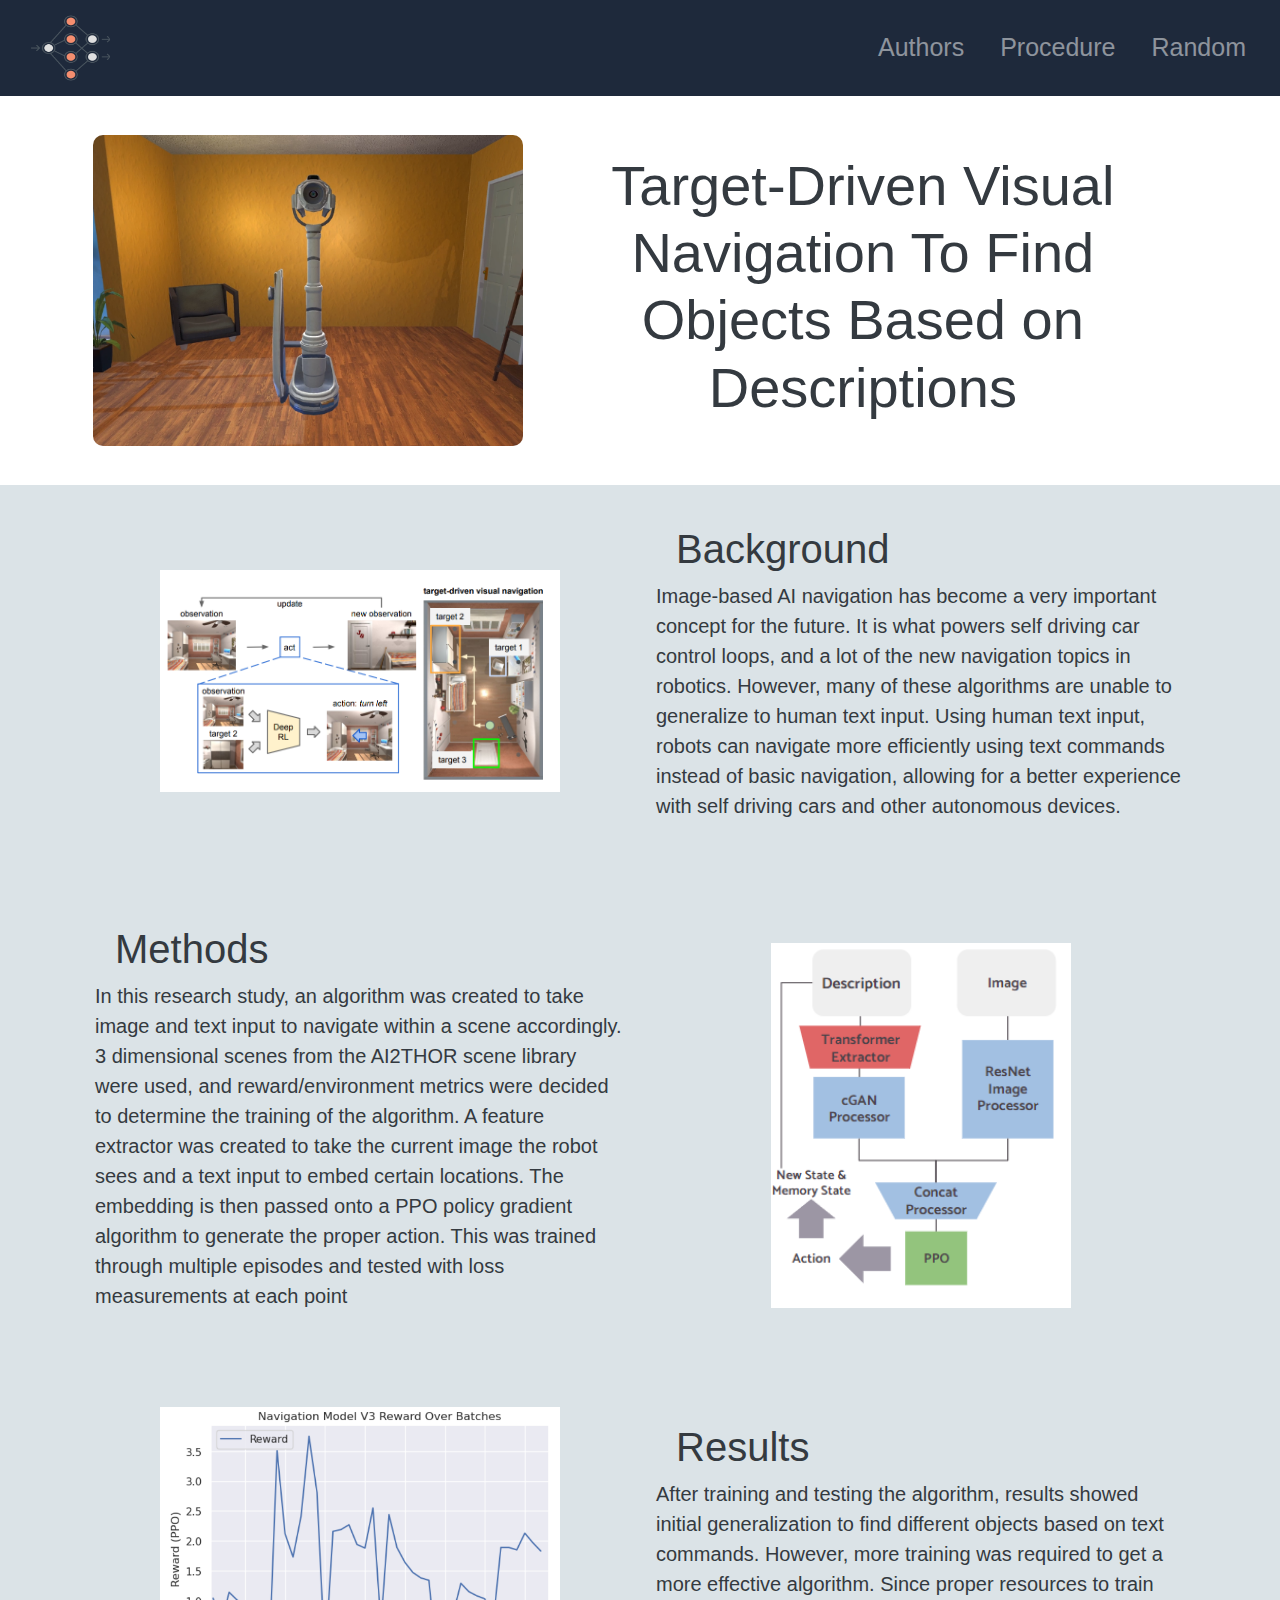
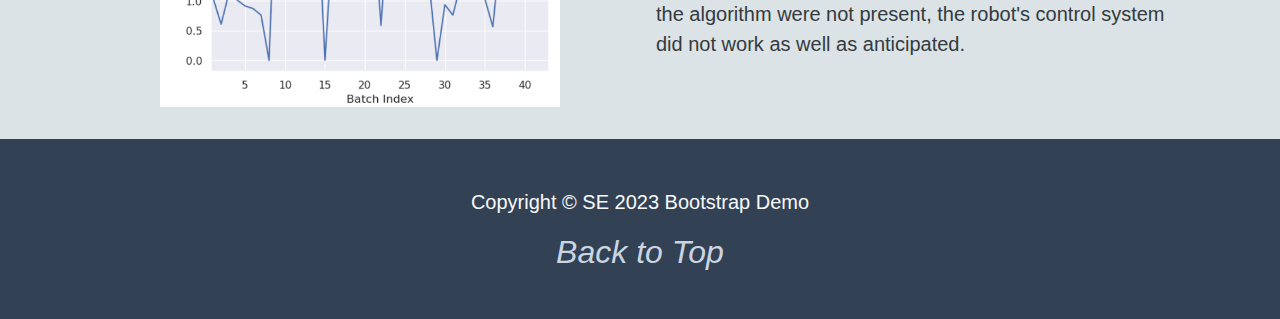
<file: research-site/index.html>
<!DOCTYPE html>
<html>
    <head>
        <meta charset="UTF-8">
        <meta name="viewport">
        <title>Research Site</title>
        <link 
            rel="stylesheet" 
            href="https://cdn.jsdelivr.net/npm/bootstrap@4.4.1/dist/css/bootstrap.min.css" 
            integrity="sha384-Vkoo8x4CGsO3+Hhxv8T/Q5PaXtkKtu6ug5TOeNV6gBiFeWPGFN9MuhOf23Q9Ifjh" 
            crossorigin="anonymous"
        >
        <link 
            rel="stylesheet" 
            href="https://cdn.jsdelivr.net/npm/bootstrap-icons@1.3.0/font/bootstrap-icons.css"
        >
        <link rel="stylesheet" href="stylesSE.css">
        <script src="https://cdn.jsdelivr.net/npm/bootstrap@5.2.3/dist/js/bootstrap.min.js" integrity="sha384-cuYeSxntonz0PPNlHhBs68uyIAVpIIOZZ5JqeqvYYIcEL727kskC66kF92t6Xl2V" crossorigin="anonymous" defer></script>

    </head>
    <body>
        <!--Navbar-->
        <nav class="navbar navbar-expand-lg navbar-dark nb-background-color">
            <div class="container">
                <a href="./index.html" class="navbar-brand logo overflow-hidden logo-container">
                    <img src="images/logo.png" alt="logo" class="d-inline-block w-100 h-100 logo" width="64px" height="64px">
                </a>
            </div>
            <!-- hamburger menu button -->
            <button class="navbar-toggler" type="button" data-toggle="collapse" data-target="#navmenu" onclick="toggle()">
                <span class="navbar-toggler-icon"></span>
              </button>

            <!-- collapsible navbar menu with custom hover underline css -->
            <div class="collapse navbar-collapse" id="navmenu">
                <ul class="navbar-nav mx-auto">
                    <li class="nav-item">
                        <a href="authors.html" class="nav-link hover-underline-animation nb-menu-item">Authors</a>
                    </li>
                    <li class="nav-item">
                        <a href="procedures.html" class="nav-link hover-underline-animation nb-menu-item">Procedure</a>
                    </li>
                    <li class="nav-item">
                        <a href="authors.html" class="nav-link hover-underline-animation nb-menu-item">Random</a>
                    </li>
                </ul>
            </div>
        </nav>

        <!--Landing Section-->
        <section class="showcase text-light p-4 text-center">
            <div class="container">
                <div class="d-flex flex-row w-100 mx-auto">
                    <div class="p-2 d-flex align-items-center">
                        <img class="img-fluid" src="images/main.png" alt="profile pic" width="1200" style="border-radius: 10px;">
                    </div>
                    <div class="p-2 d-flex align-items-center text-center">
                        <h1 class="display-4 text-dark p-4">Target-Driven Visual Navigation To Find Objects Based on Descriptions</h1>
                    </div>
                </div>
            </div>
        </section>

        <!--Background section-->
        <section class="overview text-dark p-8 text-left">
            <div class="container p-4">
                <div class="row">
                    <div class="col-sm-6 p-0 d-flex align-items-center justify-content-center">
                        <img class="img-fluid" src="images/background.png" alt="profile pic" width="400">
                    </div>
                    <div class="col-sm-6 p-3">
                        <h1 class="ov-pad-left">Background</h1>
                        <p class="overview lead overview-font">Image-based AI navigation has become a very important concept for the future. It is what powers self driving car control loops, and a lot of the new navigation topics in robotics. However, many of these algorithms are unable to generalize to human text input. Using human text input, robots can navigate more efficiently using text commands instead of basic navigation, allowing for a better experience with self driving cars and other autonomous devices.</p>
                    </div>
                </div>
            </div>
        </section>

        <!--Methods section-->
        <section class="overview text-dark p-2 text-left">
            <div class="container p-4">
                <div class="row">
                    <div class="col-sm-6 p-3">
                        <h1 class="ov-pad-left">Methods</h1>
                        <p class="overview lead overview-font">In this research study, an algorithm was created to take image and text input to navigate within a scene accordingly. 3 dimensional scenes from the AI2THOR scene library were used, and reward/environment metrics were decided to determine the training of the algorithm. A feature extractor was created to take the current image the robot sees and a text input to embed certain locations. The embedding is then passed onto a PPO policy gradient algorithm to generate the proper action. This was trained through multiple episodes and tested with loss measurements at each point</p>
                    </div>
                    <div class="col-sm-6 p-0 d-flex align-items-center text-center justify-content-center">
                        <img class="img-fluid" src="images/method1.png" alt="profile pic" width="300">
                    </div>
                </div>
            </div>
        </section>

        <!--Results section-->
        <section class="overview text-dark p-2 text-left">
            <div class="container p-4">
                <div class="row">
                    <div class="col-sm-6 p-0 d-flex align-items-center justify-content-center">
                        <img class="img-fluid" src="images/results.png" alt="profile pic" width="400">
                    </div>
                    <div class="col-sm-6 p-3">
                        <h1 class="ov-pad-left">Results</h1>
                        <p class="overview lead overview-font">After training and testing the algorithm, results showed initial generalization to find different objects based on text commands. However, more training was required to get a more effective algorithm. Since proper resources to train the algorithm were not present, the robot's control system did not work as well as anticipated.</p>
                    </div>
                </div>
            </div>
        </section>

        

        <footer class="p-5 footer text-light text-center position-relative">
            <div class="container">
                <p class="lead">Copyright &copy; SE 2023 Bootstrap Demo</p>
                <!--Back to top link-->
                <a href="#" class="position-relative bottom-0 end-0 p-5">
                    <i class="b1 b1-arrow-up-circle h2 icon-white" style="color: #cbd5e1">Back to Top</i>
                </a>
            </div>
        </footer>
    </body>

    <script>
        let open = false

        function toggle() {
            let d = document.getElementById("navmenu").style.display // get display value of element
            document.getElementById("navmenu").style.display = d === "none" ? "block" : "none" // toggle the display to be block if invisible (open), or none otherwise (close)
        }
    </script>
</html>
</file>
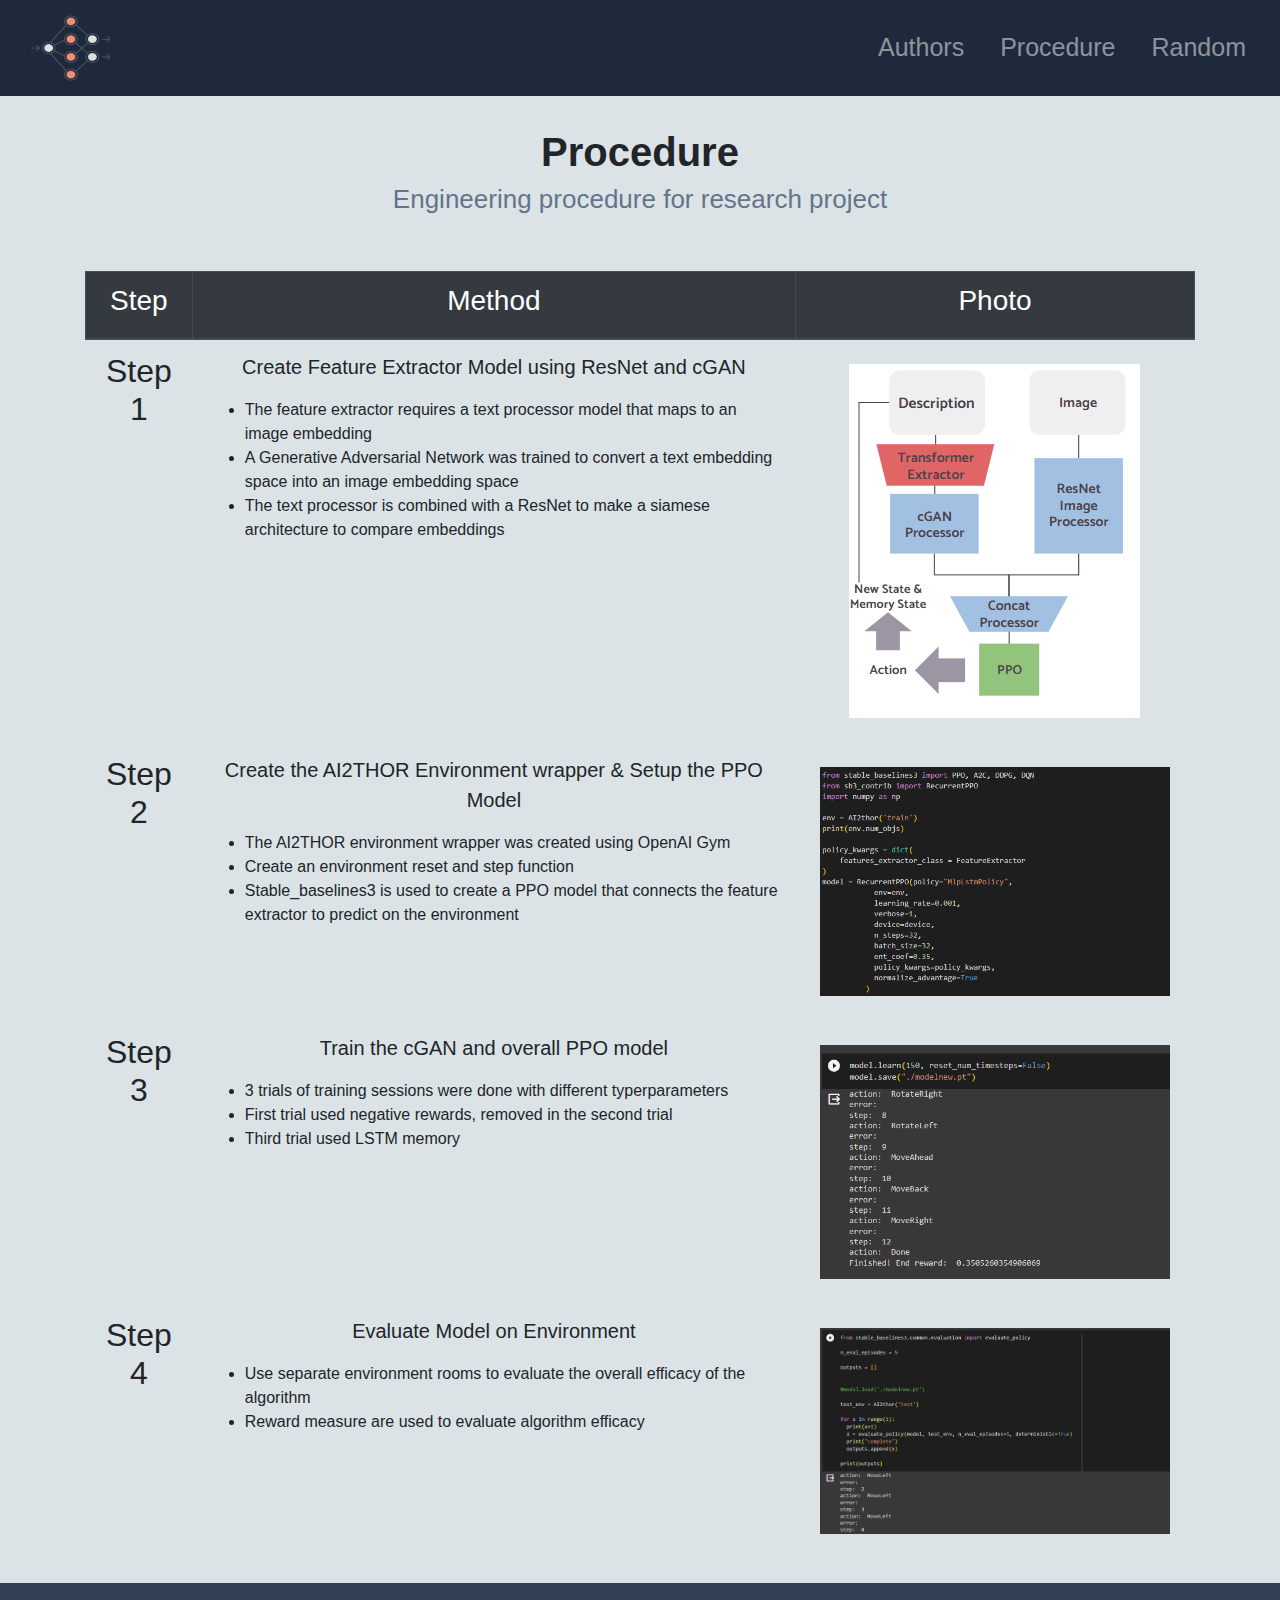
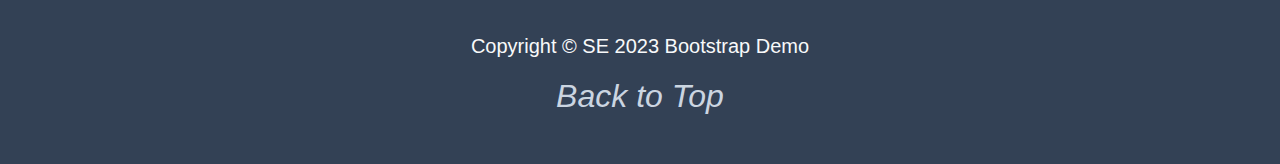
<file: research-site/procedures.html>
<!DOCTYPE html>
<html>
    <head>
        <meta charset="UTF-8">
        <meta name="viewport">
        <title>Research Site</title>
        <link 
            rel="stylesheet" 
            href="https://cdn.jsdelivr.net/npm/bootstrap@4.4.1/dist/css/bootstrap.min.css" 
            integrity="sha384-Vkoo8x4CGsO3+Hhxv8T/Q5PaXtkKtu6ug5TOeNV6gBiFeWPGFN9MuhOf23Q9Ifjh" 
            crossorigin="anonymous"
        >
        <link 
            rel="stylesheet" 
            href="https://cdn.jsdelivr.net/npm/bootstrap-icons@1.3.0/font/bootstrap-icons.css"
        >
        <link rel="stylesheet" href="stylesSE.css">
        <script src="https://cdn.jsdelivr.net/npm/bootstrap@5.2.3/dist/js/bootstrap.min.js" integrity="sha384-cuYeSxntonz0PPNlHhBs68uyIAVpIIOZZ5JqeqvYYIcEL727kskC66kF92t6Xl2V" crossorigin="anonymous" defer></script>

    </head>
    <body>
        <!-- Navbar -->
        <nav class="navbar navbar-expand-lg navbar-dark nb-background-color">
            <div class="container">
                <a href="./index.html" class="navbar-brand logo overflow-hidden logo-container">
                    <img src="images/logo.png" alt="logo" class="d-inline-block w-100 h-100 logo" width="64px" height="64px">
                </a>
            </div>
            <!-- hamburger menu button -->
            <button class="navbar-toggler" type="button" data-toggle="collapse" data-target="#navmenu" onclick="toggle()"> <!-- Button to toggle navbar on small screens, couldn't get bootstrap to work so I wrote my own script to toggle a vertical display on small screens (see below) -->
                <span class="navbar-toggler-icon"></span>
              </button>

            <!-- collapsible navbar menu with custom hover underline css -->
            <div class="collapse navbar-collapse" id="navmenu">
                <ul class="navbar-nav mx-auto">
                    <li class="nav-item">
                        <a href="authors.html" class="nav-link hover-underline-animation nb-menu-item">Authors</a>
                    </li>
                    <li class="nav-item">
                        <a href="procedures.html" class="nav-link hover-underline-animation nb-menu-item">Procedure</a>
                    </li>
                    <li class="nav-item">
                        <a href="authors.html" class="nav-link hover-underline-animation nb-menu-item">Random</a>
                    </li>
                </ul>
            </div>
        </nav>

        <!--Procedure Table-->
        <section class="procedure p-2">
            <div class="container">
                <br>
                <!--Procedure Title-->
                <div class="text-center">
                    <h1 class="font-weight-bold">Procedure</h1>
                    <h2 style="color: #64748b; font-weight: light; font-size: 26px;">Engineering procedure for research project</h2>
                </div>
                <br><br>
                <!--Main Procedure Table-->
                <table class="table table-hover table-bordered border-dark" style="border-color: black">
                    <thead class="thead-dark"> <!--Headers-->
                        <tr>
                            <th class="text-center"><h3>Step</h3></th>
                            <th class="text-center"><h3>Method</h3></th>
                            <th class="text-center"><h3>Photo</h3></th>
                        </tr>
                    </thead>
                    <!--Procedure list-->
                    <tbody>
                        <tr>
                            <th scope="col" class="text-center"><h2>Step 1</h2></th>
                            <td class="text-center">
                                <p class="how-to">Create Feature Extractor Model using ResNet and cGAN</p>
                                <ul class="text-left">
                                    <li>The feature extractor requires a text processor model that maps to an image embedding</li>
                                    <li>A Generative Adversarial Network was trained to convert a text embedding space into an image embedding space</li>
                                    <li>The text processor is combined with a ResNet to make a siamese architecture to compare embeddings</li>
                                </ul>
                            </td>
                            <td class="text-center p-4"><img src="images/method1.png" alt="bruh"></td>
                        </tr>
                        <tr>
                            <th scope="col" class="text-center"><h2>Step 2</h2></th>
                            <td class="text-center">
                                <div class="w-100 h-100  d-flex flex-column justify-content-center h-100">
                                <p class="how-to">Create the AI2THOR Environment wrapper & Setup the PPO Model</p>
                                <ul class="text-left">
                                    <li>The AI2THOR environment wrapper was created using OpenAI Gym</li>
                                    <li>Create an environment reset and step function</li>
                                    <li>Stable_baselines3 is used to create a PPO model that connects the feature extractor to predict on the environment</li>
                                </ul>
                            </div>
                            </td>
                            <td class="text-center p-4"><img src="images/method2.png" alt="bruh" width="350" ></td>
                        </tr>
                        <tr>
                            <th scope="col" class="text-center"><h2>Step 3</h2></th>
                            <td class="text-center">
                                <p class="how-to">Train the cGAN and overall PPO model</p>
                                <ul class="text-left">
                                    <li>3 trials of training sessions were done with different typerparameters</li>
                                    <li>First trial used negative rewards, removed in the second trial</li>
                                    <li>Third trial used LSTM memory</li>
                                </ul>
                            </td>
                            <td class="text-center p-4"><img src="images/method3.png" alt="bruh" width="350" ></td>
                        </tr>
                        <tr>
                            <th scope="col" class="text-center"><h2>Step 4</h2></th>
                            <td class="text-center">
                                <p class="how-to">Evaluate Model on Environment</p>
                                <ul class="text-left">
                                    <li>Use separate environment rooms to evaluate the overall efficacy of the algorithm</li>
                                    <li>Reward measure are used to evaluate algorithm efficacy</li>
                                </ul>
                            </td>
                            <td class="text-center p-4"><img src="images/method4.png" alt="bruh" width="350" ></td>
                        </tr>
                    </tbody>
                </table>
            </div>
        </section>

        <footer class="p-5 footer text-light text-center position-relative">
            <div class="container">
                <p class="lead">Copyright &copy; SE 2023 Bootstrap Demo</p>
                <!--Back to top link-->
                <a href="#" class="position-relative bottom-0 end-0 p-5">
                    <i class="b1 b1-arrow-up-circle h2 icon-white" style="color: #cbd5e1">Back to Top</i>
                </a>
            </div>
        </footer>
    </body>

    <script>
        let open = false

        function toggle() {
            let d = document.getElementById("navmenu").style.display // get display value of element
            document.getElementById("navmenu").style.display = d === "none" ? "block" : "none" // toggle the display to be block if invisible (open), or none otherwise (close)
        }
    </script>
</html>
</file>
<file: research-site/stylesSE.css>
/* -----------------Underline Animation CSS -----------------*/
.hover-underline-animation {
    display: inline-block;
    position: relative;
    /*color: #0087ca;*/
  }
  
.hover-underline-animation:after {
    content: '';
    position: absolute;
    width: 100%;
    transform: scaleX(0);
    height: 2px;
    bottom: 0;
    left: 0;
    background-color: #eae6e6;
    /*transform-origin: bottom right;*/
    transition: transform 0.35s ease-out;
}
  
.hover-underline-animation:hover:after {
    transform: scaleX(1);
    /*transform-origin: bottom left;*/
}

.about-team {
    font-size: 40px;
}

.how-to {
    font-size: 20px;
}

.authors, .procedure {
    background-color: #dbe3e7
}

.nb-background-color { /* navbar background color */
    background-color: #1e293b;
}

.overview {
    background-color: #dbe3e7
}

/* td {
    display: flex;
    flex-wrap: nowrap;
    justify-content: center;
    align-items: center;
} */

.ov-pad-left {
    padding-left: 20px;
}

.logo-container {
    overflow: hidden;
    width: 80px;
    height: 80px;
    border-radius: 50%;
}

.logo {
    background-size: cover;
}

.nb-menu-item {
    font-size: 25px;
    margin-left: 10px;
    margin-right: 10px;
}

.footer {
    background-color: #334155;
}
</file>
